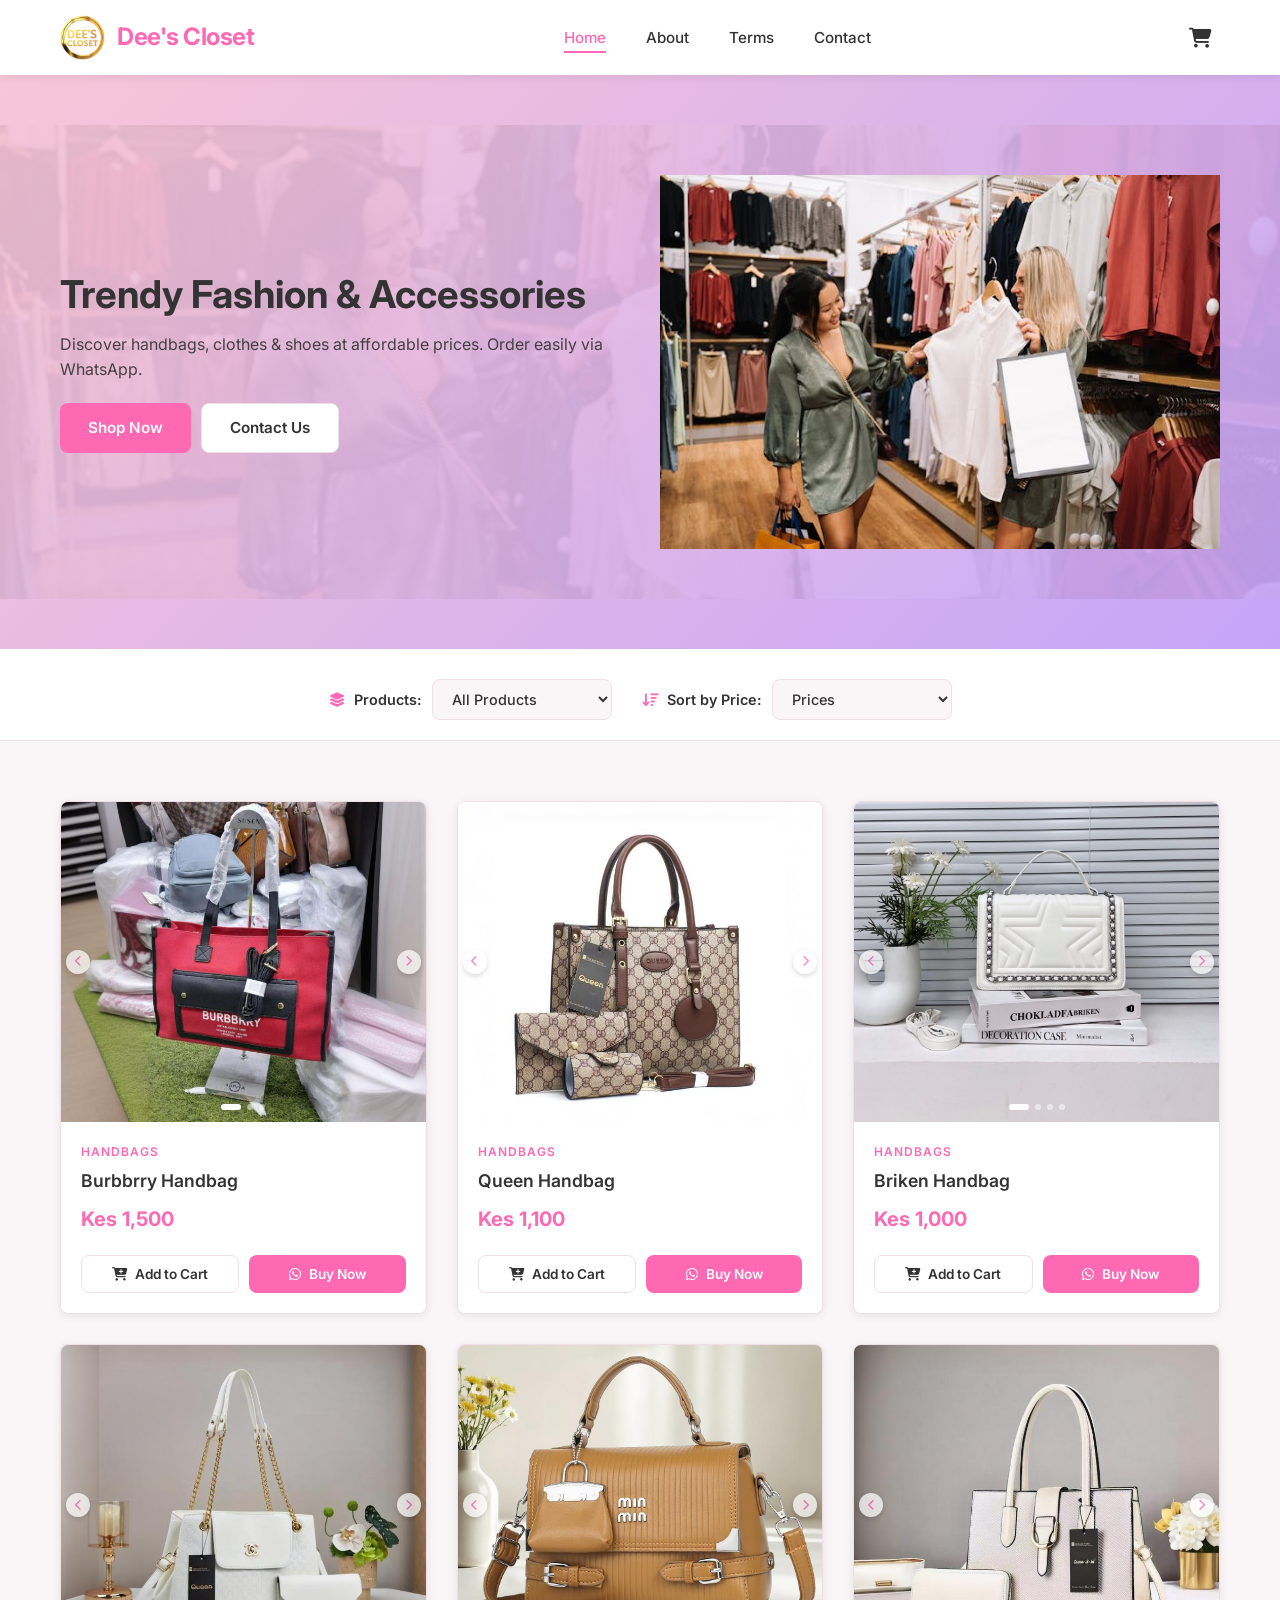
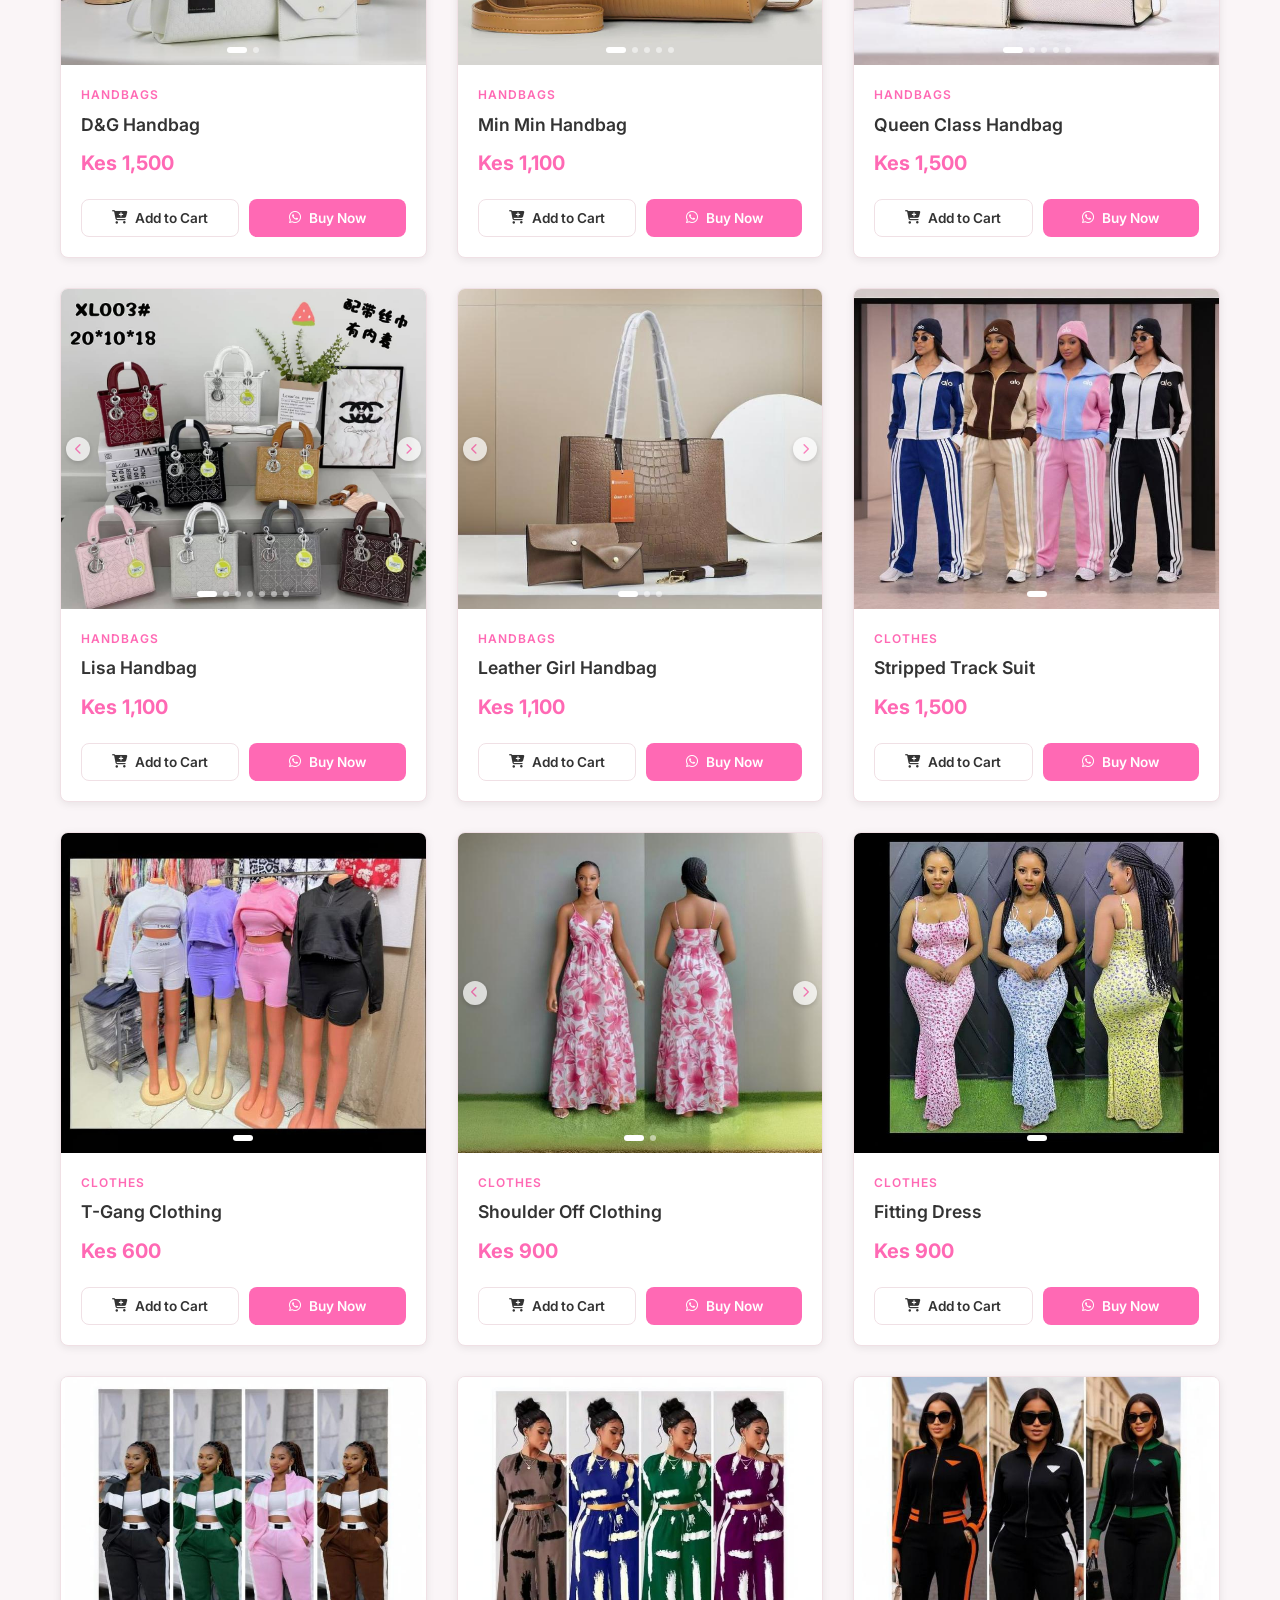
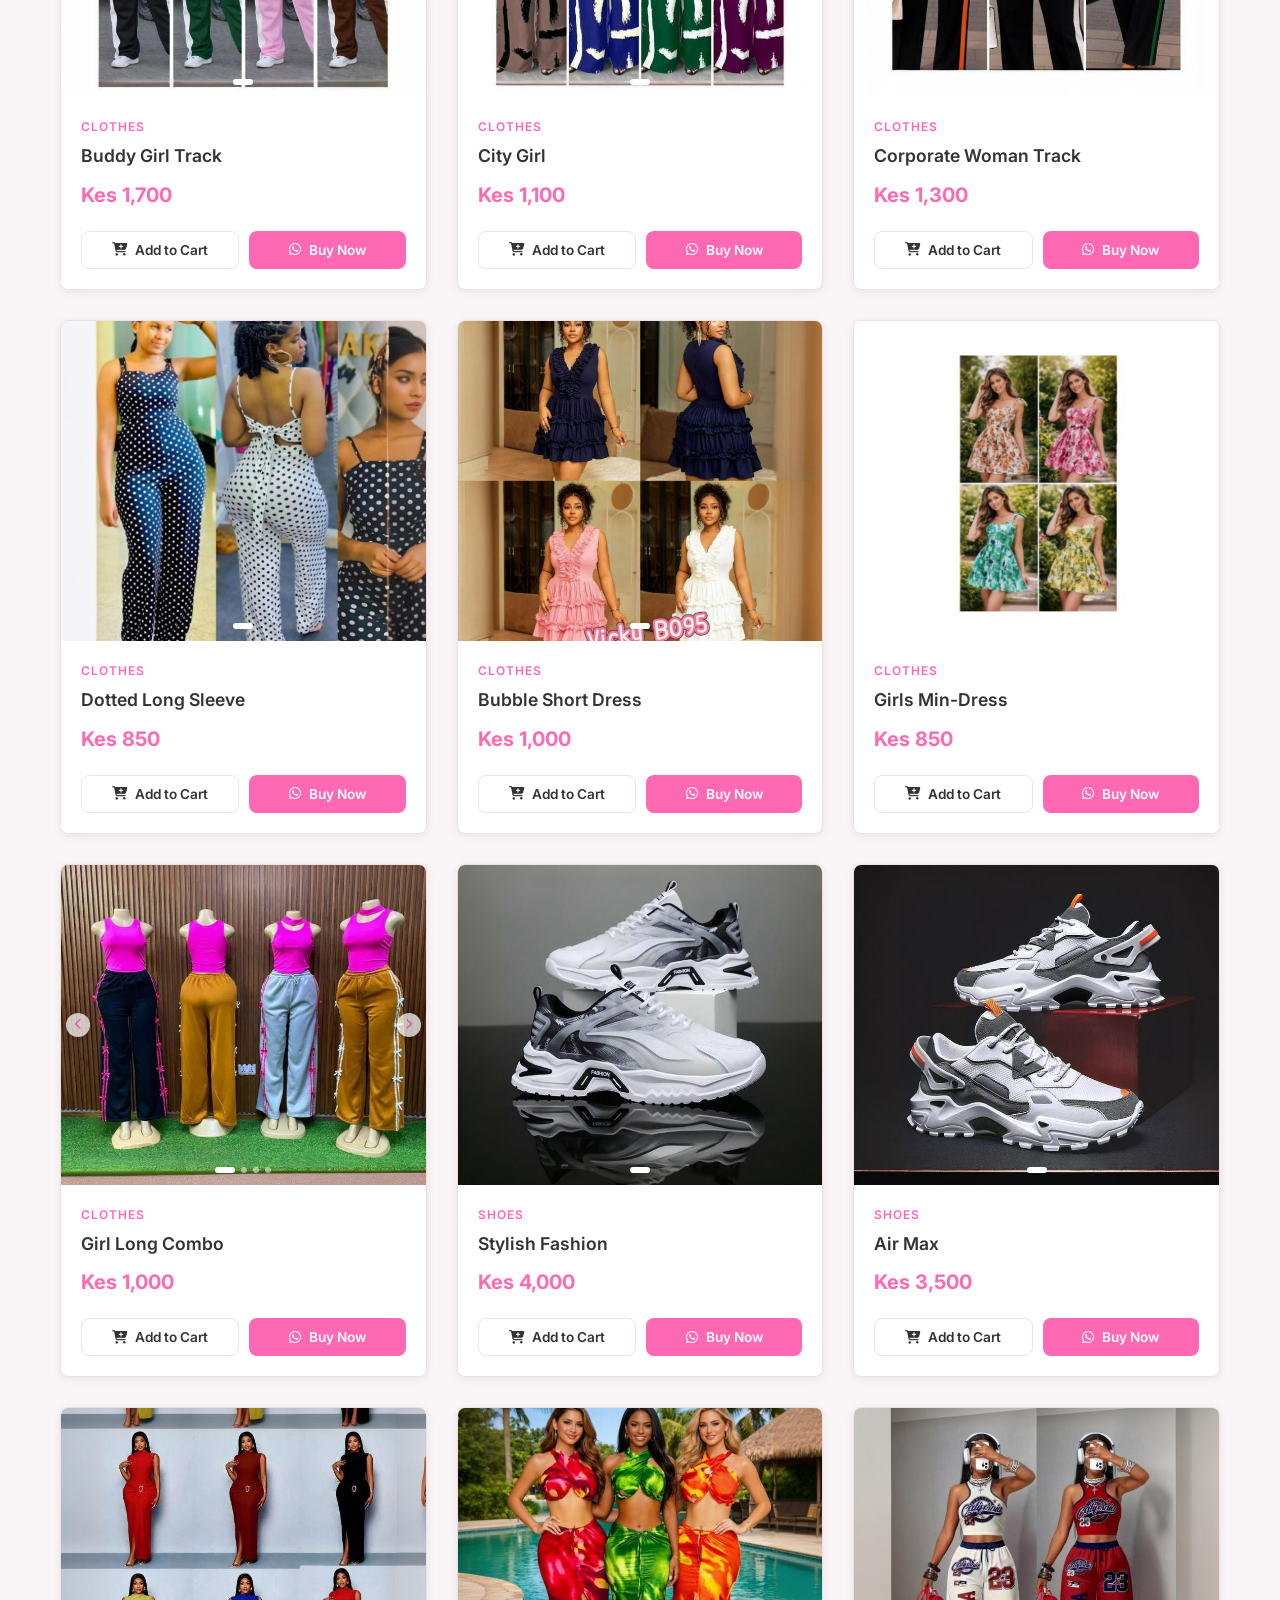
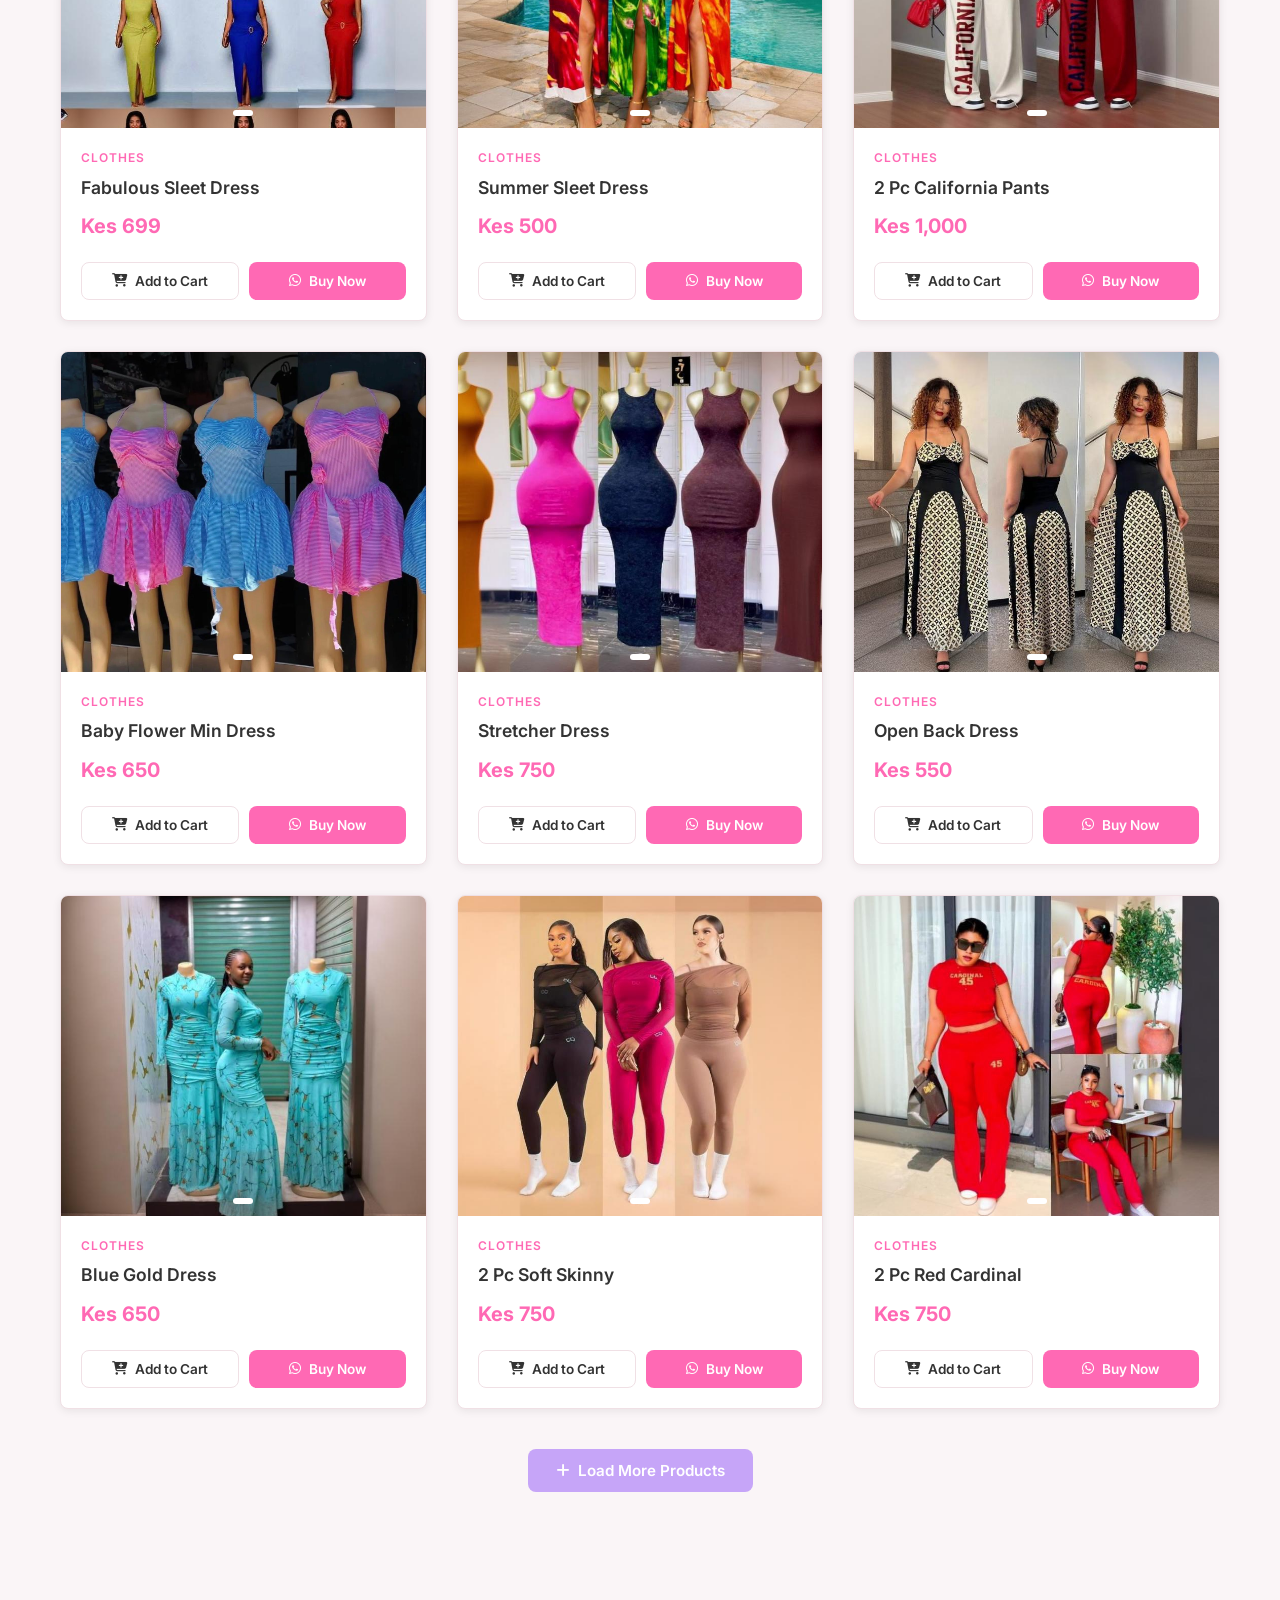
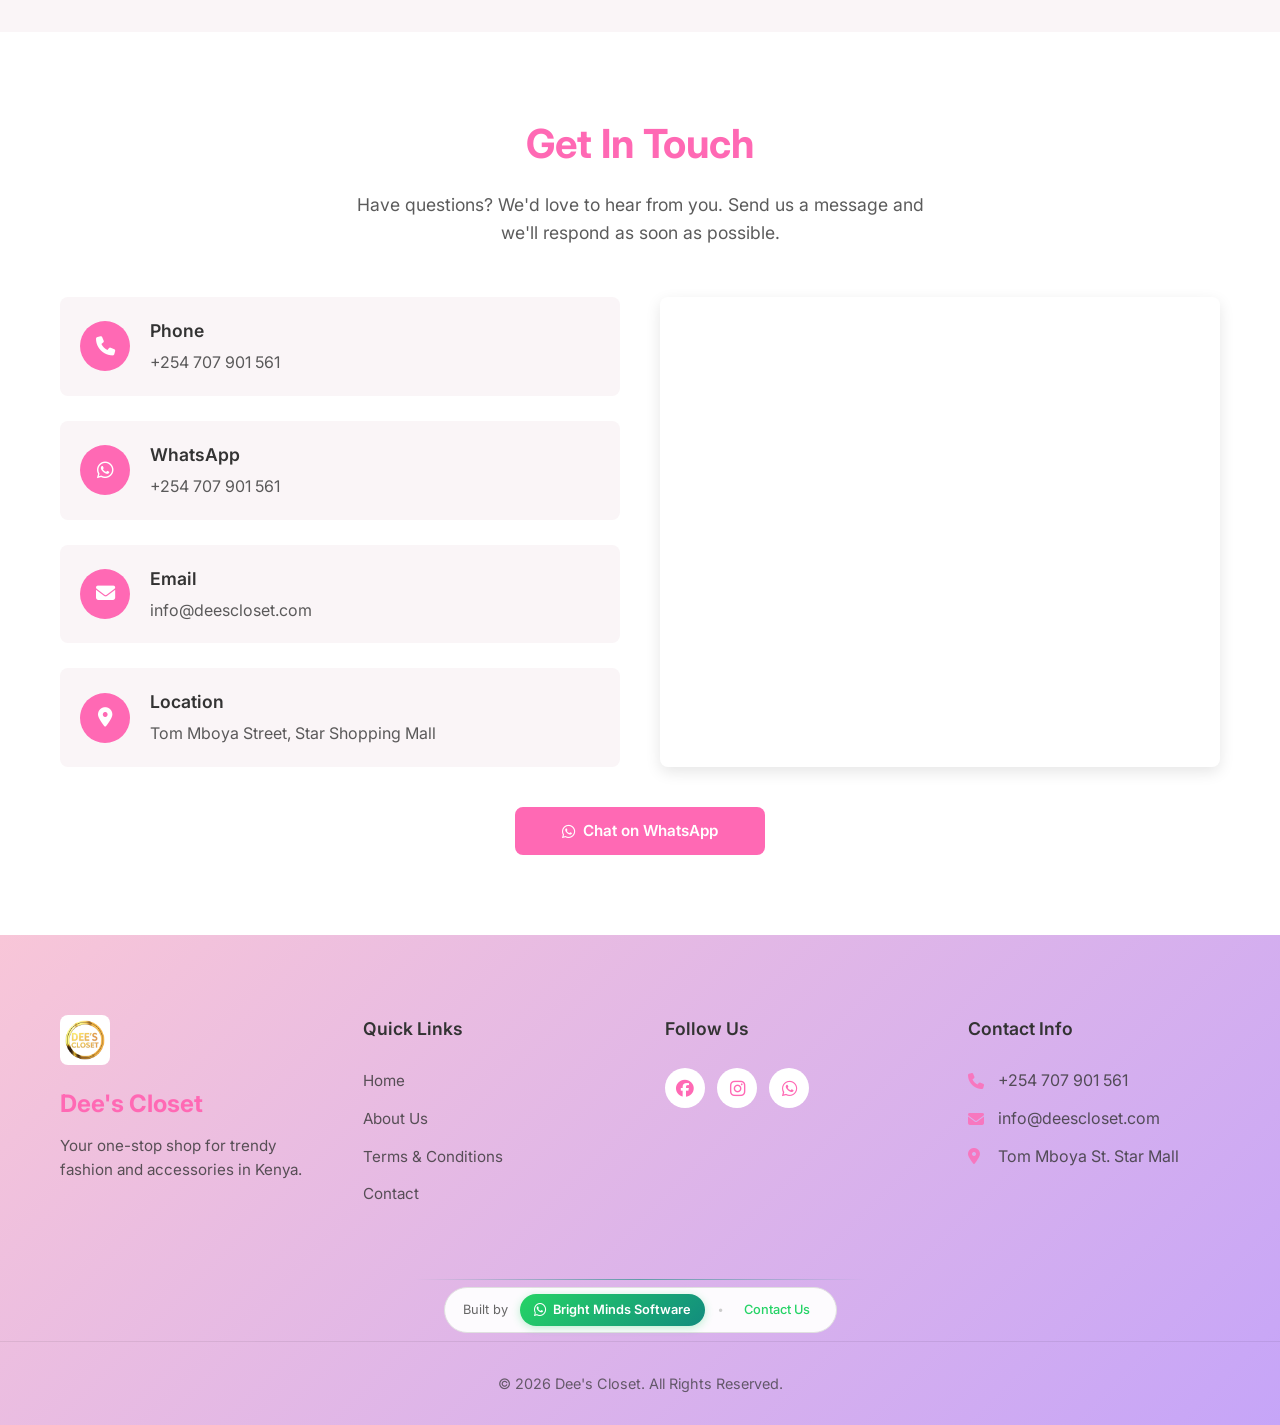
<file: index.html>
<!DOCTYPE html>
<html lang="en">
<head>
    <!-- ==================== START META ==================== -->
    <meta charset="UTF-8">
    <meta name="viewport" content="width=device-width, initial-scale=1.0">
    <!-- ==================== END META ==================== -->

    <!-- ==================== START GOOGLE VERIFICATION ==================== -->
    <meta name="google-site-verification" content="4cV9zTqe4l1VccOEHAsC1zlddg78Ani2l3ANOPvrU6U" />
    <!-- ==================== END GOOGLE VERIFICATION ==================== -->

    <!-- ==================== START BASIC SEO META TAGS ==================== -->
    <title>Dee's Closet | Trendy Fashion & Accessories</title>
    <meta name="description" content="Discover Dee's Closet — your go-to online boutique for stylish handbags, shoes, and accessories in Kenya. Shop trendy fashion pieces and buy directly via WhatsApp.">
    <meta name="keywords" content="Dee's Closet, fashion Kenya, handbags, shoes, accessories, trendy clothes, WhatsApp shopping">
    <meta name="author" content="Dee's Closet">
    <!-- ==================== END BASIC SEO META TAGS ==================== -->

    <!-- ==================== START OPEN GRAPH (SOCIAL SHARE) ==================== -->
    <meta property="og:title" content="Dee's Closet | Trendy Fashion & Accessories">
    <meta property="og:description" content="Shop stylish handbags, shoes, and accessories directly from Dee's Closet. Fast WhatsApp ordering, trendy fashion at affordable prices.">
    <meta property="og:url" content="https://dees-closet.vercel.app">
    <meta property="og:type" content="website">
    <meta property="og:image" content="https://dees-closet.vercel.app/images/favicon/metaimg.png">
    <meta property="og:image:width" content="1200">
    <meta property="og:image:height" content="630">
    <!-- ==================== END OPEN GRAPH (SOCIAL SHARE) ==================== -->

    <!-- ==================== START TWITTER CARD ==================== -->
    <meta name="twitter:card" content="summary_large_image">
    <meta name="twitter:title" content="Dee's Closet | Trendy Fashion & Accessories">
    <meta name="twitter:description" content="Discover handbags, shoes, and accessories from Dee's Closet. Order instantly via WhatsApp.">
    <meta name="twitter:image" content="https://dees-closet.vercel.app/images/favicon/metaimg.png">
    <!-- ==================== END TWITTER CARD ==================== -->

    <!-- ==================== START FAVICON ==================== -->
    <link rel="icon" href="images/favicon/favicon-img.png" type="image/x-icon">
    <link rel="shortcut icon" href="images/favicon/favicon.ico" type="image/x-icon">
    <!-- ==================== END FAVICON ==================== -->

    <!-- ==================== START GOOGLE FONTS ==================== -->
    <link href="https://fonts.googleapis.com/css2?family=Inter:wght@400;600;700&display=swap" rel="stylesheet">
    <!-- ==================== END GOOGLE FONTS ==================== -->

    <!-- ==================== START FONT AWESOME ==================== -->
    <link rel="stylesheet" href="https://cdnjs.cloudflare.com/ajax/libs/font-awesome/6.5.0/css/all.min.css">
    <!-- ==================== END FONT AWESOME ==================== -->

    <!-- ==================== START CSS FILE ==================== -->
    <link rel="stylesheet" href="css/style.css">
    <!-- ==================== END CSS FILE ==================== -->
</head>
<body>

     <!-- ==================== START ACCESS CONTROL SCRIPT ==================== -->
    <!-- <script src="js/access-control.js"></script> -->
    <!-- ==================== END ACCESS CONTROL SCRIPT ==================== -->

    <!-- ==================== START HEADER ==================== -->
    <header class="header">
        <div class="container header-container">
            <a href="index.html" class="logo">
                <img src="images/favicon/favicon-img.png" alt="Dee's Closet Logo" onerror="this.src='https://picsum.photos/45/45?random=1'">
                <span>Dee's Closet</span>
            </a>
            
            <nav class="nav-menu" id="nav-menu">
                <ul>
                    <li><a href="index.html" class="active">Home</a></li>
                    <li><a href="about.html">About</a></li>
                    <li><a href="terms.html">Terms</a></li>
                    <li><a href="#contact">Contact</a></li>
                </ul>
            </nav>

            <div class="header-actions">
                <button class="cart-btn" id="cart-toggle" type="button">
                    <i class="fa-solid fa-cart-shopping"></i>
                    <span class="cart-badge" id="cart-count">0</span>
                </button>
                <button class="mobile-menu-btn" id="mobile-menu-toggle" type="button">
                    <i class="fa-solid fa-bars"></i>
                </button>
            </div>
        </div>
    </header>
    <!-- ==================== END HEADER ==================== -->

    <!-- ==================== START HERO SECTION ==================== -->
    <section class="hero">
        <!-- ==================== UPDATED HERO SECTION ==================== --><section class="hero"><!-- Background image (very light for texture) -->
<img src="images/Hero/hero-image.jpeg" alt="Hero Background" class="hero-image">

<div class="container hero-container">

    <!-- LEFT SIDE: TEXT CONTENT -->
    <div class="hero-content">
        <h1>Trendy Fashion & Accessories</h1>

        <p>
            Discover handbags, clothes & shoes at affordable prices.
            Order easily via WhatsApp.
        </p>

        <!-- CTA BUTTONS -->
        <div class="hero-buttons">
            <a href="#products" class="btn btn-primary">Shop Now</a>
            <a href="#contact" class="btn btn-outline">Contact Us</a>
        </div>
    </div>

    <!-- RIGHT SIDE: OPTIONAL IMAGE -->
    <div class="hero-side">
        <img src="images/Hero/hero-image.jpeg" alt="Products Showcase">
    </div>

</div>

</section>
<!-- ==================== END HERO SECTION ==================== -->
    </section>
    <!-- ==================== END HERO SECTION ==================== -->

    <!-- ==================== START FILTER SECTION ==================== -->
    <section class="filter-section">
        <div class="container">
            <div class="filter-dropdowns">
                <div class="filter-dropdown">
                    <label for="category-filter"><i class="fa-solid fa-layer-group"></i> Products:</label>
                    <select id="category-filter" class="filter-select">
                        <option value="all" selected>All Products</option>
                        <option value="handbags">Handbags</option>
                        <option value="clothes">Clothes</option>
                        <option value="shoes">Shoes</option>
                    </select>
                </div>
                <div class="filter-dropdown">
                    <label for="price-filter"><i class="fa-solid fa-arrow-down-wide-short"></i> Sort by Price:</label>
                    <select id="price-filter" class="filter-select">
                        <option value="default" selected>Prices</option>
                        <option value="low-to-high">Low to High</option>
                        <option value="high-to-low">High to Low</option>
                    </select>
                </div>
            </div>
        </div>
    </section>
    <!-- ==================== END FILTER SECTION ==================== -->

    <!-- ==================== START PRODUCT GRID ==================== -->
    <section class="products-section" id="products">
        <div class="container">
            <div class="product-grid" id="product-grid">
                <!-- Products will be dynamically inserted here by js/script.js -->
            </div>
        </div>
    </section>
    <!-- ==================== END PRODUCT GRID ==================== -->

    <!-- ==================== START CONTACT SECTION ==================== -->
    <section class="contact-section" id="contact">
        <div class="container">
            <div class="section-title">
                <h2>Get In Touch</h2>
                <p>Have questions? We'd love to hear from you. Send us a message and we'll respond as soon as possible.</p>
            </div>
            <div class="contact-grid">
                <div class="contact-info">
                    <div class="contact-item">
                        <div class="contact-icon">
                            <i class="fa-solid fa-phone"></i>
                        </div>
                        <div class="contact-details">
                            <h4>Phone</h4>
                            <p>+254 707 901 561</p>
                        </div>
                    </div>
                    <div class="contact-item">
                        <div class="contact-icon">
                            <i class="fa-brands fa-whatsapp"></i>
                        </div>
                        <div class="contact-details">
                            <h4>WhatsApp</h4>
                            <p>+254 707 901 561</p>
                        </div>
                    </div>
                    <div class="contact-item">
                        <div class="contact-icon">
                            <i class="fa-solid fa-envelope"></i>
                        </div>
                        <div class="contact-details">
                            <h4>Email</h4>
                            <p>info@deescloset.com</p>
                        </div>
                    </div>
                    <div class="contact-item">
                        <div class="contact-icon">
                            <i class="fa-solid fa-location-dot"></i>
                        </div>
                        <div class="contact-details">
                            <h4>Location</h4>
                            <p>Tom Mboya Street, Star Shopping Mall</p>
                        </div>
                    </div>
                </div>
                <div class="contact-map">
                    <iframe src="https://maps.google.com/maps?q=Star%20Shopping%20Mall%20Tom%20Mboya%20Street%20Nairobi&t=&z=15&ie=UTF8&iwloc=&output=embed" width="100%" height="400" style="border:0; border-radius: 8px;" allowfullscreen="" loading="lazy" referrerpolicy="no-referrer-when-downgrade" title="Dee's Closet Location"></iframe>
                </div>
            </div>
            <div class="contact-cta">
                <a href="https://wa.me/254707901561" class="btn btn-primary" target="_blank">
                    <i class="fa-brands fa-whatsapp"></i> Chat on WhatsApp
                </a>
            </div>
        </div>
    </section>
    <!-- ==================== END CONTACT SECTION ==================== -->

    <!-- ==================== START CART OVERLAY ==================== -->
    <div class="cart-overlay" id="cart-overlay"></div>
    <!-- ==================== END CART OVERLAY ==================== -->

    <!-- ==================== START CART MODAL ==================== -->
    <div class="cart-modal" id="cart-modal">
        <div class="cart-header">
            <h2>Your Cart</h2>
            <button class="close-cart" id="close-cart" type="button">
                <i class="fa-solid fa-xmark"></i>
            </button>
        </div>
        <div class="cart-items" id="cart-items">
            <!-- Cart items will be dynamically inserted here -->
            <p class="empty-cart-message">Your cart is empty.</p>
        </div>
        <div class="cart-footer">
            <div class="cart-total">
                <span>Total:</span>
                <span id="cart-total-price">Kes 0</span>
            </div>
            <button class="btn btn-primary btn-full" id="checkout-whatsapp" type="button">
                <i class="fa-brands fa-whatsapp"></i> Checkout via WhatsApp
            </button>
        </div>
    </div>
    <!-- ==================== END CART MODAL ==================== -->

    <!-- ==================== START FOOTER ==================== -->
    <footer class="footer">
        <div class="container footer-content">
            <div class="footer-logo">
                <img src="images/favicon/favicon-img.png" alt="Dee's Closet Logo" onerror="this.src='https://picsum.photos/50/50?random=3'">
                <h3>Dee's Closet</h3>
                <p>Your one-stop shop for trendy fashion and accessories in Kenya.</p>
            </div>
            <div class="footer-links">
                <h4>Quick Links</h4>
                <ul>
                    <li><a href="index.html">Home</a></li>
                    <li><a href="about.html">About Us</a></li>
                    <li><a href="terms.html">Terms & Conditions</a></li>
                    <li><a href="#contact">Contact</a></li>
                </ul>
            </div>
            <div class="footer-social">
                <h4>Follow Us</h4>
                <div class="social-icons">
                    <a href="#" aria-label="Facebook"><i class="fa-brands fa-facebook"></i></a>
                    <a href="#" aria-label="Instagram"><i class="fa-brands fa-instagram"></i></a>
                    <a href="https://wa.me/254707901561" aria-label="WhatsApp"><i class="fa-brands fa-whatsapp"></i></a>
                </div>
            </div>
            <div class="footer-contacts">
                <h4>Contact Info</h4>
                <ul>
                    <li><i class="fa-solid fa-phone"></i> +254 707 901 561</li>
                    <li><i class="fa-solid fa-envelope"></i> info@deescloset.com</li>
                    <li><i class="fa-solid fa-location-dot"></i> Tom Mboya St. Star Mall</li>
                </ul>
            </div>
        </div>
        
        <!-- ==================== START BRIGHT MINDS CREDIT BAR ==================== -->
        <div class="bms-bar">
          <div class="bms-content">
            <span class="bms-label">Built by</span>
            <a href="https://wa.me/254745736283?text=Hello%20Bright%20Minds%2C%20I%20need%20a%20Website%20for%20my%20business" 
               class="bms-btn" 
               target="_blank" 
               rel="noopener noreferrer">
              <i class="fa-brands fa-whatsapp"></i>
              <span>Bright Minds Software</span>
            </a>
            <span class="bms-divider">•</span>
            <a href="https://wa.me/254745736283?text=Hello%20Bright%20Minds%2C%20I%20have%20a%20question" 
               class="bms-contact" 
               target="_blank" 
               rel="noopener noreferrer">
              Contact Us
            </a>
          </div>
        </div>
        <!-- ==================== END BRIGHT MINDS CREDIT BAR ==================== -->
        
        <div class="footer-bottom">
            <p>&copy; 2026 Dee's Closet. All Rights Reserved.</p>
        </div>
    </footer>
    <!-- ==================== END FOOTER ==================== -->

    <!-- ==================== START JAVASCRIPT FILE ==================== -->
    <script src="js/script.js"></script>
    <!-- ==================== END JAVASCRIPT FILE ==================== -->
</body>
</html>
</file>
<file: css/style.css>
/* ==================== START CSS VARIABLES ==================== */
:root {
    --color-bg: #ffffff;
    --color-primary: #f8c6d8;
    --color-secondary: #c6a5f8;
    --color-text: #333333;
    --color-accent: #ff69b4;
    --color-accent-hover: #e05a9f;
    --color-light: #faf5f7;
    --color-border: #f0e0e5;
    --shadow-sm: 0 2px 8px rgba(0, 0, 0, 0.08);
    --shadow-md: 0 5px 15px rgba(0, 0, 0, 0.1);
    --shadow-lg: 0 10px 30px rgba(0, 0, 0, 0.15);
    --transition: all 0.3s ease;
    --radius: 8px;
    --max-width: 1200px;
}
/* ==================== END CSS VARIABLES ==================== */

/* ==================== START RESET & BASE STYLES ==================== */
* {
    margin: 0;
    padding: 0;
    box-sizing: border-box;
}

/* ✅ REMOVED: h1, p, div { margin-bottom: 10px; } */
/* Let components define their own spacing */

html {
    scroll-behavior: smooth;
    scroll-padding-top: 60px;
}

body {
    font-family: 'Inter', sans-serif;
    color: var(--color-text);
    background-color: var(--color-bg);
    line-height: 1.6;
    overflow-x: hidden;
}

a {
    text-decoration: none;
    color: inherit;
    transition: var(--transition);
}

ul {
    list-style: none;
}

img {
    max-width: 100%;
    display: block;
}

button {
    cursor: pointer;
    border: none;
    outline: none;
    background: transparent;
    font-family: inherit;
}

.container {
    max-width: var(--max-width);
    margin: 0 auto;
    padding: 0 20px;
}
/* ==================== END RESET & BASE STYLES ==================== */

/* ==================== START HEADER ==================== */
.header {
    background-color: rgba(255, 255, 255, 0.95);
    backdrop-filter: blur(10px);
    box-shadow: var(--shadow-sm);
    position: sticky;
    top: 0;
    z-index: 1000;
    padding: 15px 0;
}

.header-container {
    display: flex;
    justify-content: space-between;
    align-items: center;
}

.logo {
    display: flex;
    align-items: center;
    gap: 12px;
    font-weight: 700;
    font-size: 1.5rem;
    color: var(--color-accent);
    letter-spacing: -0.5px;
}

.logo img {
    width: 45px;
    height: 45px;
    object-fit: contain;
    border-radius: 5px;
}

.nav-menu ul {
    display: flex;
    gap: 40px;
}

.nav-menu a {
    font-weight: 500;
    font-size: 0.95rem;
    color: var(--color-text);
    position: relative;
}

.nav-menu a:hover,
.nav-menu a.active {
    color: var(--color-accent);
}

.nav-menu a.active::after {
    content: '';
    position: absolute;
    bottom: -6px;
    left: 0;
    width: 100%;
    height: 2px;
    background-color: var(--color-accent);
}

.header-actions {
    display: flex;
    align-items: center;
    gap: 20px;
}

.cart-btn {
    position: relative;
    font-size: 1.25rem;
    color: var(--color-text);
    padding: 8px;
    transition: var(--transition);
}

.cart-btn:hover {
    color: var(--color-accent);
}

.cart-badge {
    position: absolute;
    top: -5px;
    right: -5px;
    background-color: var(--color-accent);
    color: var(--color-bg);
    font-size: 0.7rem;
    font-weight: 700;
    min-width: 18px;
    height: 18px;
    border-radius: 50%;
    display: flex;
    align-items: center;
    justify-content: center;
    padding: 0 4px;
}

.mobile-menu-btn {
    display: none;
    font-size: 1.5rem;
    color: var(--color-text);
}
/* ==================== END HEADER ==================== */

/* ==================== START HERO SECTION ==================== */
.hero {
    position: relative;
    background: linear-gradient(135deg, var(--color-primary) 0%, var(--color-secondary) 100%);
    color: var(--color-text);
    padding: 100px 0;
    text-align: center;
    overflow: hidden;
}

.hero-image {
    position: absolute;
    top: 0;
    left: 0;
    width: 100%;
    height: 100%;
    object-fit: cover;
    opacity: 0.2;
    z-index: 1;
}

.hero-content {
    position: relative;
    z-index: 2;
    max-width: 700px;
    margin: 0 auto;
}

.hero-content h1 {
    font-size: 3.5rem;
    margin-bottom: 20px;
    font-weight: 700;
    line-height: 1.2;
    color: var(--color-text);
}

.hero-content p {
    font-size: 1.1rem;
    margin-bottom: 35px;
    color: var(--color-text);
    opacity: 0.9;
}
/* ==================== END HERO SECTION ==================== */

/* ==================== START BUTTONS ==================== */
.btn {
    display: inline-flex;
    align-items: center;
    justify-content: center;
    padding: 12px 28px;
    border-radius: var(--radius);
    font-weight: 600;
    font-size: 0.95rem;
    transition: var(--transition);
    text-align: center;
    gap: 8px;
}

.btn-primary {
    background-color: var(--color-accent);
    color: var(--color-bg);
}

.btn-primary:hover {
    background-color: var(--color-accent-hover);
    transform: translateY(-2px);
    box-shadow: 0 5px 15px rgba(255, 105, 180, 0.3);
}

.btn-secondary {
    background-color: var(--color-secondary);
    color: var(--color-bg);
}

.btn-secondary:hover {
    background-color: var(--color-primary);
    transform: translateY(-2px);
}

.btn-outline {
    border: 1px solid var(--color-border);
    color: var(--color-text);
    background-color: var(--color-bg);
}

.btn-outline:hover {
    border-color: var(--color-accent);
    background-color: var(--color-accent);
    color: var(--color-bg);
}

.btn-full {
    width: 100%;
}

.btn-sm {
    padding: 8px 16px;
    font-size: 0.85rem;
}
/* ==================== END BUTTONS ==================== */

/* ==================== START FILTER SECTION ==================== */
.filter-section {
    padding: 30px 0 20px;
    background-color: var(--color-bg);
    position: sticky;
    top: 70px;
    z-index: 900;
    border-bottom: 1px solid var(--color-border);
}

.filter-dropdowns {
    display: flex;
    justify-content: center;
    gap: 30px;
    flex-wrap: wrap;
    align-items: center;
}

.filter-dropdown {
    display: flex;
    align-items: center;
    gap: 10px;
}

.filter-dropdown label {
    font-weight: 600;
    font-size: 0.9rem;
    color: var(--color-text);
    white-space: nowrap;
}

.filter-dropdown label i {
    color: var(--color-accent);
    margin-right: 5px;
}

.filter-select {
    padding: 10px 15px;
    border: 1px solid var(--color-border);
    border-radius: var(--radius);
    background-color: var(--color-light);
    color: var(--color-text);
    font-family: inherit;
    font-size: 0.9rem;
    font-weight: 500;
    cursor: pointer;
    transition: var(--transition);
    min-width: 180px;
    outline: none;
}

.filter-select:hover {
    border-color: var(--color-accent);
}

.filter-select:focus {
    border-color: var(--color-accent);
    box-shadow: 0 0 0 3px rgba(255, 105, 180, 0.1);
}
/* ==================== END FILTER SECTION ==================== */

/* ==================== START PRODUCT GRID ==================== */
.products-section {
    padding: 60px 0 100px;
    background-color: var(--color-light);
}

.product-grid {
    display: grid;
    grid-template-columns: repeat(auto-fill, minmax(280px, 1fr));
    gap: 30px;
}

.product-card {
    background-color: var(--color-bg);
    border-radius: var(--radius);
    overflow: hidden;
    box-shadow: var(--shadow-sm);
    transition: var(--transition);
    border: 1px solid var(--color-border);
    display: flex;
    flex-direction: column;
}

.product-card:hover {
    box-shadow: var(--shadow-md);
    transform: translateY(-5px);
}

.product-slider {
    position: relative;
    width: 100%;
    height: 320px;
    overflow: hidden;
    background-color: #f5f5f5;
}

.product-slider img {
    width: 100%;
    height: 100%;
    object-fit: cover;
    position: absolute;
    top: 0;
    left: 0;
    opacity: 0;
    transition: opacity 0.4s ease;
    display: block;
}

.product-slider img.active {
    opacity: 1;
    z-index: 1;
}

.slider-btn {
    position: absolute;
    top: 50%;
    transform: translateY(-50%);
    background-color: rgba(255, 255, 255, 0.9);
    color: var(--color-accent);
    width: 32px;
    height: 32px;
    border-radius: 50%;
    display: flex;
    align-items: center;
    justify-content: center;
    font-size: 0.9rem;
    transition: var(--transition);
    z-index: 2;
    opacity: 0;
    box-shadow: 0 2px 5px rgba(0,0,0,0.2);
}

.product-card:hover .slider-btn {
    opacity: 1;
}

.slider-btn:hover {
    background-color: var(--color-accent);
    color: var(--color-bg);
}

.slider-btn.prev {
    left: 10px;
}

.slider-btn.next {
    right: 10px;
}

.slider-dots {
    position: absolute;
    bottom: 12px;
    left: 50%;
    transform: translateX(-50%);
    display: flex;
    gap: 6px;
    z-index: 2;
}

.slider-dot {
    width: 6px;
    height: 6px;
    border-radius: 50%;
    background-color: rgba(255, 255, 255, 0.5);
    cursor: pointer;
    transition: var(--transition);
}

.slider-dot.active {
    background-color: var(--color-bg);
    width: 20px;
    border-radius: 3px;
}

.product-info {
    padding: 20px;
    display: flex;
    flex-direction: column;
    flex-grow: 1;
}

.product-category {
    font-size: 0.75rem;
    color: var(--color-accent);
    text-transform: uppercase;
    letter-spacing: 1px;
    font-weight: 600;
    margin-bottom: 8px;
}

.product-name {
    font-size: 1.1rem;
    font-weight: 600;
    margin-bottom: 10px;
    color: var(--color-text);
    line-height: 1.4;
}

.product-price {
    font-size: 1.25rem;
    font-weight: 700;
    color: var(--color-accent);
    margin-bottom: 20px;
}

.product-actions {
    display: flex;
    gap: 10px;
    margin-top: auto;
}

.product-actions .btn {
    flex: 1;
    padding: 10px;
    font-size: 0.85rem;
}
/* ==================== END PRODUCT GRID ==================== */

/* ==================== START CONTACT SECTION ==================== */
.contact-section {
    padding: 80px 0;
    background-color: var(--color-bg);
}

.section-title {
    text-align: center;
    margin-bottom: 50px;
}

.section-title h2 {
    font-size: 2.5rem;
    color: var(--color-accent);
    margin-bottom: 15px;
    font-weight: 700;
}

.section-title p {
    font-size: 1.1rem;
    color: var(--color-text);
    opacity: 0.8;
    max-width: 600px;
    margin: 0 auto;
}

.contact-grid {
    display: grid;
    grid-template-columns: 1fr 1fr;
    gap: 40px;
    margin-bottom: 40px;
}

.contact-info {
    display: flex;
    flex-direction: column;
    gap: 25px;
}

.contact-item {
    display: flex;
    align-items: center;
    gap: 20px;
    padding: 20px;
    background-color: var(--color-light);
    border-radius: var(--radius);
    transition: var(--transition);
}

.contact-item:hover {
    transform: translateX(10px);
    box-shadow: var(--shadow-md);
}

.contact-icon {
    width: 50px;
    height: 50px;
    background-color: var(--color-accent);
    color: var(--color-bg);
    border-radius: 50%;
    display: flex;
    align-items: center;
    justify-content: center;
    font-size: 1.2rem;
    flex-shrink: 0;
}

.contact-details h4 {
    font-size: 1.1rem;
    font-weight: 600;
    margin-bottom: 5px;
    color: var(--color-text);
}

.contact-details p {
    color: var(--color-text);
    opacity: 0.8;
}

.contact-map {
    border-radius: var(--radius);
    overflow: hidden;
    box-shadow: var(--shadow-md);
}

.contact-cta {
    text-align: center;
    margin-top: 30px;
}

.contact-cta .btn {
    min-width: 250px;
}
/* ==================== END CONTACT SECTION ==================== */

/* ==================== START CART MODAL ==================== */
.cart-overlay {
    position: fixed;
    top: 0;
    left: 0;
    width: 100%;
    height: 100%;
    background-color: rgba(0, 0, 0, 0.6);
    z-index: 1500;
    opacity: 0;
    visibility: hidden;
    transition: var(--transition);
    backdrop-filter: blur(3px);
}

.cart-overlay.active {
    opacity: 1;
    visibility: visible;
}

.cart-modal {
    position: fixed;
    top: 0;
    right: -100%;
    width: 100%;
    max-width: 400px;
    height: 100vh;
    background-color: var(--color-bg);
    box-shadow: var(--shadow-lg);
    z-index: 2000;
    transition: var(--transition);
    display: flex;
    flex-direction: column;
}

.cart-modal.active {
    right: 0;
}

.cart-header {
    display: flex;
    justify-content: space-between;
    align-items: center;
    padding: 20px;
    border-bottom: 1px solid var(--color-border);
    background-color: var(--color-light);
}

.cart-header h2 {
    font-size: 1.25rem;
    font-weight: 700;
    color: var(--color-accent);
}

.close-cart {
    font-size: 1.5rem;
    color: var(--color-text);
    transition: var(--transition);
    padding: 5px;
}

.close-cart:hover {
    color: var(--color-accent);
}

.cart-items {
    flex: 1;
    overflow-y: auto;
    padding: 20px;
}

.empty-cart-message {
    text-align: center;
    color: var(--color-text);
    opacity: 0.6;
    padding: 60px 0;
    font-size: 0.95rem;
}

.cart-item {
    display: flex;
    gap: 15px;
    padding: 15px 0;
    border-bottom: 1px solid var(--color-border);
    animation: fadeIn 0.3s ease;
}

@keyframes fadeIn {
    from { opacity: 0; transform: translateY(10px); }
    to { opacity: 1; transform: translateY(0); }
}

.cart-item-image {
    width: 70px;
    height: 70px;
    object-fit: cover;
    border-radius: var(--radius);
    background-color: #f0f0f0;
}

.cart-item-details {
    flex: 1;
    display: flex;
    flex-direction: column;
    justify-content: center;
}

.cart-item-name {
    font-weight: 600;
    font-size: 0.95rem;
    margin-bottom: 5px;
    color: var(--color-text);
}

.cart-item-price {
    color: var(--color-accent);
    font-weight: 700;
    font-size: 0.9rem;
}

.cart-item-remove {
    color: #dc3545;
    font-size: 0.8rem;
    font-weight: 500;
    margin-top: 5px;
    transition: var(--transition);
}

.cart-item-remove:hover {
    text-decoration: underline;
}

.cart-footer {
    padding: 20px;
    border-top: 1px solid var(--color-border);
    background-color: var(--color-light);
}

.cart-total {
    display: flex;
    justify-content: space-between;
    font-size: 1.2rem;
    font-weight: 700;
    margin-bottom: 20px;
    color: var(--color-text);
}
/* ==================== END CART MODAL ==================== */




/* ==================== START BRIGHT MINDS CREDIT BAR STYLES ==================== */

/* Compact Centered Bar */
.bms-bar {
  display: flex;
  justify-content: center;
  padding: 8px 15px;
  background: transparent;
  position: relative;
}

.bms-bar::before {
  content: '';
  position: absolute;
  top: 0;
  left: 50%;
  transform: translateX(-50%);
  width: 90%;
  max-width: 450px;
  height: 1px;
  background: linear-gradient(90deg, transparent, #25D366, transparent);
  opacity: 0.6;
}

.bms-content {
  display: inline-flex;
  align-items: center;
  gap: 12px;
  padding: 6px 18px;
  background: rgba(26, 26, 26, 0.95);
  border-radius: 50px;
  border: 1px solid #333;
  font-family: 'Inter', sans-serif;
  font-size: 0.8rem;
  flex-wrap: wrap;
  justify-content: center;
}

/* Label Text */
.bms-label {
  color: #888;
  font-weight: 400;
  white-space: nowrap;
}

/* Noticeable WhatsApp Button */
.bms-btn {
  display: inline-flex;
  align-items: center;
  gap: 6px;
  padding: 6px 14px;
  background: linear-gradient(135deg, #25D366 0%, #128C7E 100%);
  color: #ffffff;
  text-decoration: none;
  font-weight: 600;
  font-size: 0.8rem;
  border-radius: 50px;
  transition: all 0.25s ease;
  box-shadow: 0 2px 8px rgba(37, 211, 102, 0.3);
  white-space: nowrap;
}

.bms-btn:hover {
  transform: translateY(-1px);
  box-shadow: 0 4px 12px rgba(37, 211, 102, 0.5);
  background: linear-gradient(135deg, #128C7E 0%, #075E54 100%);
}

.bms-btn:active {
  transform: translateY(0);
}

.bms-btn i {
  font-size: 0.9rem;
  animation: bmsPulse 2s ease-in-out infinite;
}

@keyframes bmsPulse {
  0%, 100% { opacity: 1; }
  50% { opacity: 0.85; }
}

/* Divider */
.bms-divider {
  color: #444;
  font-weight: 300;
  user-select: none;
}

/* Contact Link */
.bms-contact {
  color: #25D366;
  text-decoration: none;
  font-weight: 500;
  font-size: 0.8rem;
  transition: all 0.2s ease;
  white-space: nowrap;
  padding: 4px 8px;
  border-radius: 4px;
}

.bms-contact:hover {
  color: #1ebe57;
  background: rgba(37, 211, 102, 0.1);
}

/* ==================== RESPONSIVE ==================== */
@media (max-width: 480px) {
  .bms-bar {
    padding: 6px 10px;
  }
  
  .bms-content {
    gap: 10px;
    padding: 5px 14px;
    font-size: 0.75rem;
  }
  
  .bms-btn {
    padding: 5px 12px;
    font-size: 0.75rem;
    gap: 5px;
  }
  
  .bms-btn i {
    font-size: 0.85rem;
  }
  
  .bms-divider {
    display: none; /* Hide divider on very small screens */
  }
  
  .bms-contact {
    font-size: 0.75rem;
    padding: 3px 6px;
  }
}

/* ==================== LIGHT MODE SUPPORT ==================== */
@media (prefers-color-scheme: light) {
  .bms-bar::before {
    background: linear-gradient(90deg, transparent, #128C7E, transparent);
  }
  
  .bms-content {
    background: rgba(255, 255, 255, 0.95);
    border-color: #e0e0e0;
  }
  
  .bms-label {
    color: #666;
  }
  
  .bms-divider {
    color: #ccc;
  }
}

/* ==================== END BRIGHT MINDS CREDIT BAR STYLES ==================== */




/* ==================== START FOOTER ==================== */
.footer {
    background: linear-gradient(135deg, var(--color-primary) 0%, var(--color-secondary) 100%);
    color: var(--color-text);
    padding: 80px 0 30px;
}

.footer-content {
    display: grid;
    grid-template-columns: repeat(auto-fit, minmax(250px, 1fr));
    gap: 50px;
    margin-bottom: 60px;
}

.footer-logo {
    text-align: left;
}

.footer-logo img {
    width: 50px;
    height: 50px;
    margin-bottom: 20px;
    object-fit: contain;
    background-color: var(--color-bg);
    padding: 5px;
    border-radius: var(--radius);
}

.footer-logo h3 {
    font-size: 1.5rem;
    font-weight: 700;
    color: var(--color-accent);
    margin-bottom: 10px;
}

.footer-logo p {
    opacity: 0.8;
    font-size: 0.95rem;
}

.footer-links h4,
.footer-social h4,
.footer-contacts h4 {
    margin-bottom: 25px;
    font-size: 1.1rem;
    font-weight: 600;
    color: var(--color-text);
}

.footer-links ul li,
.footer-contacts ul li {
    margin-bottom: 12px;
}

.footer-links a {
    color: var(--color-text);
    opacity: 0.8;
    font-size: 0.95rem;
}

.footer-links a:hover {
    color: var(--color-accent);
    opacity: 1;
    padding-left: 5px;
}

.footer-contacts ul li {
    display: flex;
    align-items: center;
    gap: 10px;
    opacity: 0.8;
}

.footer-contacts ul li i {
    color: var(--color-accent);
    width: 20px;
}

.social-icons {
    display: flex;
    gap: 12px;
}

.social-icons a {
    width: 40px;
    height: 40px;
    border-radius: 50%;
    background-color: var(--color-bg);
    display: flex;
    align-items: center;
    justify-content: center;
    transition: var(--transition);
    color: var(--color-accent);
    font-size: 1.1rem;
}

.social-icons a:hover {
    background-color: var(--color-accent);
    color: var(--color-bg);
    transform: translateY(-3px);
}

.footer-bottom {
    text-align: center;
    padding-top: 30px;
    border-top: 1px solid rgba(0, 0, 0, 0.1);
    color: var(--color-text);
    opacity: 0.7;
    font-size: 0.9rem;
}
/* ==================== END FOOTER ==================== */

/* ==================== START RESPONSIVE DESIGN ==================== */
@media (max-width: 992px) {
    .hero-content h1 {
        font-size: 2.8rem;
    }
    
    .contact-grid {
        grid-template-columns: 1fr;
    }
}

@media (max-width: 768px) {
    .nav-menu {
        position: fixed;
        top: 70px;
        left: -100%;
        width: 100%;
        background-color: var(--color-bg);
        box-shadow: var(--shadow-md);
        transition: var(--transition);
        z-index: 999;
        padding: 20px 0;
    }

    .nav-menu.active {
        left: 0;
    }

    .nav-menu ul {
        flex-direction: column;
        align-items: center;
        gap: 20px;
    }

    .mobile-menu-btn {
        display: block;
    }

    .hero {
        padding: 60px 0;
    }

    .hero-content h1 {
        font-size: 2.2rem;
    }

    .product-grid {
        grid-template-columns: repeat(auto-fill, minmax(250px, 1fr));
        gap: 20px;
    }

    .product-slider {
        height: 280px;
    }

    .slider-btn {
        opacity: 1;
    }

    .cart-modal {
        max-width: 100%;
    }

    .footer-content {
        grid-template-columns: 1fr;
        text-align: center;
        gap: 30px;
    }

    .footer-logo {
        text-align: center;
    }

    .footer-logo img {
        margin: 0 auto 20px;
    }

    .social-icons {
        justify-content: center;
    }
    
    .section-title h2 {
        font-size: 2rem;
    }
    
    /* Filter Dropdowns - Horizontal, Hide Labels */
    .filter-section {
        padding: 20px 0 15px;
    }
    
    .filter-dropdowns {
        gap: 15px;
    }
    
    .filter-dropdown label {
        display: none; /* Hide labels on mobile */
    }
    
    .filter-select {
        min-width: 140px;
        padding: 8px 12px;
        font-size: 0.85rem;
    }
}

@media (max-width: 480px) {
    .hero-content h1 {
        font-size: 1.8rem;
    }

    .product-grid {
        grid-template-columns: 1fr;
        gap: 15px;
    }
    
    /* Reduced Product Card Sizes for Mobile */
    .product-slider {
        height: 220px;
    }
    
    .product-info {
        padding: 15px;
    }
    
    .product-name {
        font-size: 1rem;
    }
    
    .product-price {
        font-size: 1.1rem;
    }
    
    .product-actions .btn {
        padding: 8px;
        font-size: 0.8rem;
    }

    .product-actions {
        flex-direction: column;
    }

    .product-actions .btn {
        width: 100%;
    }
    
    .contact-item {
        flex-direction: column;
        text-align: center;
    }
    
    /* Filter Dropdowns - Compact Horizontal */
    .filter-section {
        padding: 15px 0 10px;
    }
    
    .filter-dropdowns {
        gap: 10px;
    }
    
    .filter-select {
        min-width: 130px;
        padding: 6px 10px;
        font-size: 0.8rem;
    }
    
    .filter-dropdown {
        gap: 6px;
    }
}
/* ==================== END RESPONSIVE DESIGN ==================== */















/* ==================== START ABOUT & TERMS PAGES - COMPLETE CSS ==================== */

/* ==================== NOTE: CSS VARIABLES ==================== */
/* This file uses variables from main css/style.css:
   --color-bg, --color-primary, --color-secondary, --color-text, --color-accent,
   --color-accent-hover, --color-light, --color-border, --shadow-sm, --shadow-md,
   --shadow-lg, --transition, --radius, --max-width
   Make sure style.css is linked BEFORE this file in HTML!
==================== END NOTE ==================== */

/* ==================== START ABOUT PAGE STYLES ==================== */

/* About Page Body */
.about-page {
    font-family: 'Inter', sans-serif;
    color: var(--color-text);
    background-color: var(--color-bg);
    line-height: 1.6;
    overflow-x: hidden;
}

/* ==================== START ABOUT HEADER ==================== */
.about-header {
    background-color: rgba(255, 255, 255, 0.95);
    backdrop-filter: blur(10px);
    box-shadow: var(--shadow-sm);
    position: sticky;
    top: 0;
    z-index: 1000;
    width: 100%;
}

.about-nav {
    display: flex;
    justify-content: space-between;
    align-items: center;
    padding: 15px 20px;
    max-width: var(--max-width);
    margin: 0 auto;
}

.about-logo a {
    font-weight: 700;
    font-size: 1.5rem;
    color: var(--color-accent);
    text-decoration: none;
    letter-spacing: -0.5px;
    transition: var(--transition);
}

.about-logo a:hover {
    opacity: 0.8;
}

.about-nav-links {
    display: flex;
    gap: 30px;
    list-style: none;
    margin: 0;
    padding: 0;
}

.about-nav-links a {
    font-weight: 500;
    font-size: 0.95rem;
    color: var(--color-text);
    text-decoration: none;
    transition: var(--transition);
    position: relative;
    padding: 5px 0;
}

.about-nav-links a:hover,
.about-nav-links a.active {
    color: var(--color-accent);
}

.about-nav-links a.active::after {
    content: '';
    position: absolute;
    bottom: -6px;
    left: 0;
    width: 100%;
    height: 2px;
    background-color: var(--color-accent);
}

.about-hamburger {
    display: none;
    font-size: 1.5rem;
    color: var(--color-text);
    background: none;
    border: none;
    cursor: pointer;
    padding: 5px 10px;
    z-index: 1001;
    transition: var(--transition);
}

.about-hamburger:hover {
    color: var(--color-accent);
}

.about-mobile-menu {
    position: fixed;
    top: 70px;
    left: -100%;
    width: 100%;
    height: calc(100vh - 70px);
    background-color: var(--color-bg);
    box-shadow: var(--shadow-md);
    transition: left 0.3s ease-in-out;
    z-index: 999;
    padding: 30px 20px;
    display: block;
    overflow-y: auto;
}

.about-mobile-menu.active {
    left: 0;
}

.about-mobile-menu ul {
    list-style: none;
    margin: 0;
    padding: 0;
    display: flex;
    flex-direction: column;
    align-items: center;
    gap: 25px;
}

.about-mobile-menu a {
    font-weight: 500;
    font-size: 1.1rem;
    color: var(--color-text);
    text-decoration: none;
    transition: var(--transition);
    padding: 12px 25px;
    display: block;
    text-align: center;
    border-radius: var(--radius);
}

.about-mobile-menu a:hover,
.about-mobile-menu a.active {
    color: var(--color-accent);
    background-color: var(--color-light);
}

.about-overlay {
    position: fixed;
    top: 0;
    left: 0;
    width: 100%;
    height: 100%;
    background-color: rgba(0, 0, 0, 0.5);
    z-index: 998;
    opacity: 0;
    visibility: hidden;
    transition: var(--transition);
    display: none;
}

.about-overlay.active {
    opacity: 1;
    visibility: visible;
    display: block;
}
/* ==================== END ABOUT HEADER ==================== */

/* ==================== START ABOUT MAIN CONTENT ==================== */
.about-main {
    padding: 80px 0;
    min-height: 60vh;
}

.about-content {
    max-width: 900px;
    margin: 0 auto;
    padding: 0 20px;
}

.about-wrapper {
    text-align: center;
    margin-bottom: 60px;
}

.about-title {
    font-size: 2.5rem;
    color: var(--color-accent);
    margin-bottom: 25px;
    font-weight: 700;
    line-height: 1.2;
}

.about-text p {
    font-size: 1.1rem;
    color: var(--color-text);
    line-height: 1.8;
    margin-bottom: 20px;
    opacity: 0.9;
}

.about-text strong {
    color: var(--color-accent);
    font-weight: 600;
}

/* About Features */
.about-features {
    background-color: var(--color-light);
    padding: 40px;
    border-radius: var(--radius);
    box-shadow: var(--shadow-sm);
}

.about-features-title {
    font-size: 1.8rem;
    color: var(--color-text);
    margin-bottom: 25px;
    font-weight: 700;
    text-align: center;
}

.about-features-list {
    list-style: none;
    padding: 0;
    margin: 0;
}

.about-feature-item {
    display: flex;
    align-items: flex-start;
    gap: 15px;
    padding: 15px 0;
    border-bottom: 1px solid var(--color-border);
    font-size: 1rem;
    color: var(--color-text);
    line-height: 1.6;
}

.about-feature-item:last-child {
    border-bottom: none;
}

.about-feature-item i {
    color: var(--color-accent);
    font-size: 1.2rem;
    margin-top: 3px;
    flex-shrink: 0;
    width: 24px;
    text-align: center;
}

.about-feature-item strong {
    color: var(--color-accent);
    font-weight: 600;
}
/* ==================== END ABOUT MAIN CONTENT ==================== */

/* ==================== START ABOUT FOOTER ==================== */
.about-footer {
    background: linear-gradient(135deg, var(--color-primary) 0%, var(--color-secondary) 100%);
    color: var(--color-text);
    padding: 60px 0 30px;
}

.about-footer-content {
    max-width: var(--max-width);
    margin: 0 auto;
    padding: 0 20px;
    display: flex;
    flex-direction: column;
    align-items: center;
    gap: 25px;
    text-align: center;
}

.about-footer-logo {
    font-size: 1.5rem;
    font-weight: 700;
    color: var(--color-accent);
}

.about-footer-links {
    display: flex;
    gap: 25px;
    list-style: none;
    margin: 0;
    padding: 0;
    flex-wrap: wrap;
    justify-content: center;
}

.about-footer-links a {
    color: var(--color-text);
    text-decoration: none;
    font-size: 0.95rem;
    opacity: 0.8;
    transition: var(--transition);
    padding: 5px 0;
}

.about-footer-links a:hover,
.about-footer-links a.active {
    color: var(--color-accent);
    opacity: 1;
}

.about-footer-socials {
    display: flex;
    gap: 15px;
    flex-wrap: wrap;
    justify-content: center;
}

.about-social {
    padding: 10px 20px;
    border-radius: var(--radius);
    text-decoration: none;
    font-weight: 500;
    font-size: 0.9rem;
    transition: var(--transition);
    display: inline-flex;
    align-items: center;
    gap: 8px;
    color: white;
}

.about-whatsapp {
    background-color: #25D366;
}

.about-whatsapp:hover {
    background-color: #128C7E;
    transform: translateY(-2px);
}

.about-instagram {
    background-color: #E1306C;
}

.about-instagram:hover {
    background-color: #C13584;
    transform: translateY(-2px);
}

.about-facebook {
    background-color: #1877F2;
}

.about-facebook:hover {
    background-color: #1657B8;
    transform: translateY(-2px);
}

.about-footer-copy {
    font-size: 0.9rem;
    opacity: 0.7;
    margin-top: 10px;
    padding-top: 20px;
    border-top: 1px solid rgba(0, 0, 0, 0.1);
    width: 100%;
}
/* ==================== END ABOUT FOOTER ==================== */

/* ==================== END ABOUT PAGE STYLES ==================== */

/* ==================== START TERMS PAGE STYLES ==================== */

/* Terms Page Body */
.terms-page {
    font-family: 'Inter', sans-serif;
    color: var(--color-text);
    background-color: var(--color-bg);
    line-height: 1.6;
    overflow-x: hidden;
}

/* ==================== START TERMS HEADER ==================== */
.terms-header {
    background-color: rgba(255, 255, 255, 0.95);
    backdrop-filter: blur(10px);
    box-shadow: var(--shadow-sm);
    position: sticky;
    top: 0;
    z-index: 1000;
    width: 100%;
}

.terms-nav {
    display: flex;
    justify-content: space-between;
    align-items: center;
    padding: 15px 20px;
    max-width: var(--max-width);
    margin: 0 auto;
}

.terms-logo a {
    font-weight: 700;
    font-size: 1.5rem;
    color: var(--color-accent);
    text-decoration: none;
    letter-spacing: -0.5px;
    transition: var(--transition);
}

.terms-logo a:hover {
    opacity: 0.8;
}

.terms-nav-links {
    display: flex;
    gap: 30px;
    list-style: none;
    margin: 0;
    padding: 0;
}

.terms-nav-links a {
    font-weight: 500;
    font-size: 0.95rem;
    color: var(--color-text);
    text-decoration: none;
    transition: var(--transition);
    position: relative;
    padding: 5px 0;
}

.terms-nav-links a:hover,
.terms-nav-links a.active {
    color: var(--color-accent);
}

.terms-nav-links a.active::after {
    content: '';
    position: absolute;
    bottom: -6px;
    left: 0;
    width: 100%;
    height: 2px;
    background-color: var(--color-accent);
}

.terms-hamburger {
    display: none;
    font-size: 1.5rem;
    color: var(--color-text);
    background: none;
    border: none;
    cursor: pointer;
    padding: 5px 10px;
    z-index: 1001;
    transition: var(--transition);
}

.terms-hamburger:hover {
    color: var(--color-accent);
}

.terms-mobile-menu {
    position: fixed;
    top: 70px;
    left: -100%;
    width: 100%;
    height: calc(100vh - 70px);
    background-color: var(--color-bg);
    box-shadow: var(--shadow-md);
    transition: left 0.3s ease-in-out;
    z-index: 999;
    padding: 30px 20px;
    display: block;
    overflow-y: auto;
}

.terms-mobile-menu.active {
    left: 0;
}

.terms-mobile-menu ul {
    list-style: none;
    margin: 0;
    padding: 0;
    display: flex;
    flex-direction: column;
    align-items: center;
    gap: 25px;
}

.terms-mobile-menu a {
    font-weight: 500;
    font-size: 1.1rem;
    color: var(--color-text);
    text-decoration: none;
    transition: var(--transition);
    padding: 12px 25px;
    display: block;
    text-align: center;
    border-radius: var(--radius);
}

.terms-mobile-menu a:hover,
.terms-mobile-menu a.active {
    color: var(--color-accent);
    background-color: var(--color-light);
}

.terms-overlay {
    position: fixed;
    top: 0;
    left: 0;
    width: 100%;
    height: 100%;
    background-color: rgba(0, 0, 0, 0.5);
    z-index: 998;
    opacity: 0;
    visibility: hidden;
    transition: var(--transition);
    display: none;
}

.terms-overlay.active {
    opacity: 1;
    visibility: visible;
    display: block;
}
/* ==================== END TERMS HEADER ==================== */

/* ==================== START TERMS MAIN CONTENT ==================== */
.terms-main {
    padding: 80px 0;
    min-height: 60vh;
}

.terms-content {
    max-width: 900px;
    margin: 0 auto;
    padding: 0 20px;
}

.terms-title {
    font-size: 2.5rem;
    color: var(--color-accent);
    margin-bottom: 30px;
    font-weight: 700;
    text-align: center;
    line-height: 1.2;
}

.terms-intro {
    font-size: 1.1rem;
    color: var(--color-text);
    line-height: 1.8;
    margin-bottom: 40px;
    text-align: center;
    opacity: 0.9;
}

.terms-section {
    background-color: var(--color-light);
    padding: 25px 30px;
    border-radius: var(--radius);
    margin-bottom: 20px;
    border-left: 4px solid var(--color-accent);
    transition: var(--transition);
}

.terms-section:hover {
    box-shadow: var(--shadow-sm);
}

.terms-section-title {
    font-size: 1.3rem;
    color: var(--color-text);
    margin-bottom: 12px;
    font-weight: 600;
}

.terms-section p {
    font-size: 1rem;
    color: var(--color-text);
    line-height: 1.7;
    opacity: 0.9;
}

.terms-section strong {
    color: var(--color-accent);
    font-weight: 600;
}
/* ==================== END TERMS MAIN CONTENT ==================== */

/* ==================== START TERMS FOOTER ==================== */
.terms-footer {
    background: linear-gradient(135deg, var(--color-primary) 0%, var(--color-secondary) 100%);
    color: var(--color-text);
    padding: 60px 0 30px;
}

.terms-footer-content {
    max-width: var(--max-width);
    margin: 0 auto;
    padding: 0 20px;
    display: flex;
    flex-direction: column;
    align-items: center;
    gap: 25px;
    text-align: center;
}

.terms-footer-logo {
    font-size: 1.5rem;
    font-weight: 700;
    color: var(--color-accent);
}

.terms-footer-links {
    display: flex;
    gap: 25px;
    list-style: none;
    margin: 0;
    padding: 0;
    flex-wrap: wrap;
    justify-content: center;
}

.terms-footer-links a {
    color: var(--color-text);
    text-decoration: none;
    font-size: 0.95rem;
    opacity: 0.8;
    transition: var(--transition);
    padding: 5px 0;
}

.terms-footer-links a:hover,
.terms-footer-links a.active {
    color: var(--color-accent);
    opacity: 1;
}

.terms-footer-socials {
    display: flex;
    gap: 15px;
    flex-wrap: wrap;
    justify-content: center;
}

.terms-social {
    padding: 10px 20px;
    border-radius: var(--radius);
    text-decoration: none;
    font-weight: 500;
    font-size: 0.9rem;
    transition: var(--transition);
    display: inline-flex;
    align-items: center;
    gap: 8px;
    color: white;
}

.terms-whatsapp {
    background-color: #25D366;
}

.terms-whatsapp:hover {
    background-color: #128C7E;
    transform: translateY(-2px);
}

.terms-instagram {
    background-color: #E1306C;
}

.terms-instagram:hover {
    background-color: #C13584;
    transform: translateY(-2px);
}

.terms-facebook {
    background-color: #1877F2;
}

.terms-facebook:hover {
    background-color: #1657B8;
    transform: translateY(-2px);
}

.terms-footer-copy {
    font-size: 0.9rem;
    opacity: 0.7;
    margin-top: 10px;
    padding-top: 20px;
    border-top: 1px solid rgba(0, 0, 0, 0.1);
    width: 100%;
}
/* ==================== END TERMS FOOTER ==================== */

/* ==================== END TERMS PAGE STYLES ==================== */

/* ==================== START RESPONSIVE DESIGN ==================== */
@media (max-width: 992px) {
    .about-title,
    .terms-title {
        font-size: 2.2rem;
    }
    
    .about-features-title {
        font-size: 1.6rem;
    }
}

@media (max-width: 768px) {
    /* Show hamburger on mobile */
    .about-hamburger,
    .terms-hamburger {
        display: block !important;
    }
    
    /* Hide desktop nav on mobile */
    .about-nav-links,
    .terms-nav-links {
        display: none !important;
    }
    
    /* Ensure overlay displays when active */
    .about-overlay.active,
    .terms-overlay.active {
        display: block !important;
    }
    
    /* Content padding */
    .about-main,
    .terms-main {
        padding: 60px 0;
    }
    
    .about-title,
    .terms-title {
        font-size: 2rem;
    }
    
    .about-text p,
    .terms-intro {
        font-size: 1rem;
    }
    
    .about-features {
        padding: 30px 20px;
    }
    
    .about-features-title {
        font-size: 1.5rem;
    }
    
    .terms-section {
        padding: 20px 25px;
    }
    
    .terms-section-title {
        font-size: 1.2rem;
    }
    
    /* Footer adjustments */
    .about-footer-content,
    .terms-footer-content {
        gap: 20px;
    }
    
    .about-footer-links,
    .terms-footer-links {
        gap: 15px;
        flex-direction: column;
        align-items: center;
    }
    
    .about-social,
    .terms-social {
        width: 100%;
        max-width: 250px;
        justify-content: center;
    }
}

@media (max-width: 480px) {
    /* Nav adjustments */
    .about-nav,
    .terms-nav {
        padding: 12px 15px;
    }
    
    .about-logo a,
    .terms-logo a {
        font-size: 1.3rem;
    }
    
    /* Content adjustments */
    .about-title,
    .terms-title {
        font-size: 1.8rem;
    }
    
    .about-wrapper,
    .about-features,
    .terms-content {
        padding: 0 15px;
    }
    
    .about-features {
        padding: 25px 20px;
    }
    
    .terms-section {
        padding: 18px 20px;
    }
    
    .terms-section-title {
        font-size: 1.1rem;
    }
    
    /* Footer adjustments */
    .about-footer-copy,
    .terms-footer-copy {
        font-size: 0.85rem;
    }
    
    .about-footer-logo,
    .terms-footer-logo {
        font-size: 1.3rem;
    }
}
/* ==================== END RESPONSIVE DESIGN ==================== */

/* ==================== END ABOUT & TERMS PAGES - COMPLETE CSS ==================== */



/* ================= COMPACT PRODUCT CARDS (JUMIA STYLE) ================= */
@media (max-width: 480px) {

    .product-grid {
        grid-template-columns: repeat(2, 1fr); /* 2 cards per row */
        gap: 10px;
    }

    .product-card {
        border-radius: 6px;
    }

    /* Smaller Image */
    .product-slider {
        height: 160px;
    }

    /* Reduce padding */
    .product-info {
        padding: 10px;
    }

    /* Smaller text */
    .product-category {
        font-size: 0.65rem;
        margin-bottom: 5px;
    }

    .product-name {
        font-size: 0.85rem;
        margin-bottom: 6px;
        line-height: 1.2;

        /* Limit text to 2 lines */
        display: -webkit-box;
        -webkit-line-clamp: 2;
        -webkit-box-orient: vertical;
        overflow: hidden;
    }

    .product-price {
        font-size: 0.95rem;
        margin-bottom: 10px;
    }

    /* Compact buttons */
    .product-actions {
        gap: 6px;
        flex-direction: column;
    }

    .product-actions .btn {
        padding: 6px;
        font-size: 0.75rem;
    }

    /* Hide slider arrows for clean look */
    .slider-btn {
        display: none;
    }

    /* Smaller dots */
    .slider-dot {
        width: 5px;
        height: 5px;
    }
}

.slider-btn {
    display: flex;
    width: 24px;
    height: 24px;
    font-size: 0.7rem;
    opacity: 0.8;
}

.slider-btn.prev {
    left: 5px;
}

.slider-btn.next {
    right: 5px;
}


/* Desktop Only Hover */
.product-slider img {
    transition: transform 0.4s ease, opacity 0.4s ease;
}

.product-card:hover .product-slider img.active {
    transform: scale(1.05);
}



/* hero */
/* ==================== NEW HERO DESIGN ==================== */
.hero {
    position: relative;
    padding: 50px 0;
    background: linear-gradient(135deg, var(--color-primary), var(--color-secondary));
    overflow: hidden;
}

/* Light background image */
.hero-image {
    position: absolute;
    width: 100%;
    height: 100%;
    object-fit: cover;
    opacity: 0.08; /* softer */
    top: 0;
    left: 0;
}

/* Container layout */
.hero-container {
    display: flex;
    align-items: center;
    justify-content: space-between;
    gap: 40px;
    position: relative;
    z-index: 2;
}

/* Left content */
.hero-content {
    flex: 1;
    text-align: left;
}

.hero-content h1 {
    font-size: 2.4rem;
    margin-bottom: 15px;
    line-height: 1.2;
}

.hero-content p {
    font-size: 1rem;
    margin-bottom: 20px;
    opacity: 0.9;
}

/* Buttons */
.hero-buttons {
    display: flex;
    gap: 10px;
    flex-wrap: wrap;
}

/* Right image */
.hero-side {
    flex: 1;
    display: flex;
    justify-content: center;
}

.hero-side img {
    max-width: 100%;
    height: auto;
}



/* ==================== HERO MOBILE OPTIMIZATION ==================== */
@media (max-width: 768px) {

    .hero {
        padding: 30px 0; /* reduce height */
    }

    .hero-container {
        flex-direction: column;
        text-align: center;
        gap: 20px;
    }

    .hero-content {
        text-align: center;
    }

    .hero-content h1 {
        font-size: 1.6rem;
    }

    .hero-content p {
        font-size: 0.9rem;
    }

    .hero-buttons {
        justify-content: center;
    }

    /* Hide right image for compact layout */
    .hero-side {
        display: none;
    }

    /* Make background even lighter */
    .hero-image {
        opacity: 0.05;
    }
}
</file>
